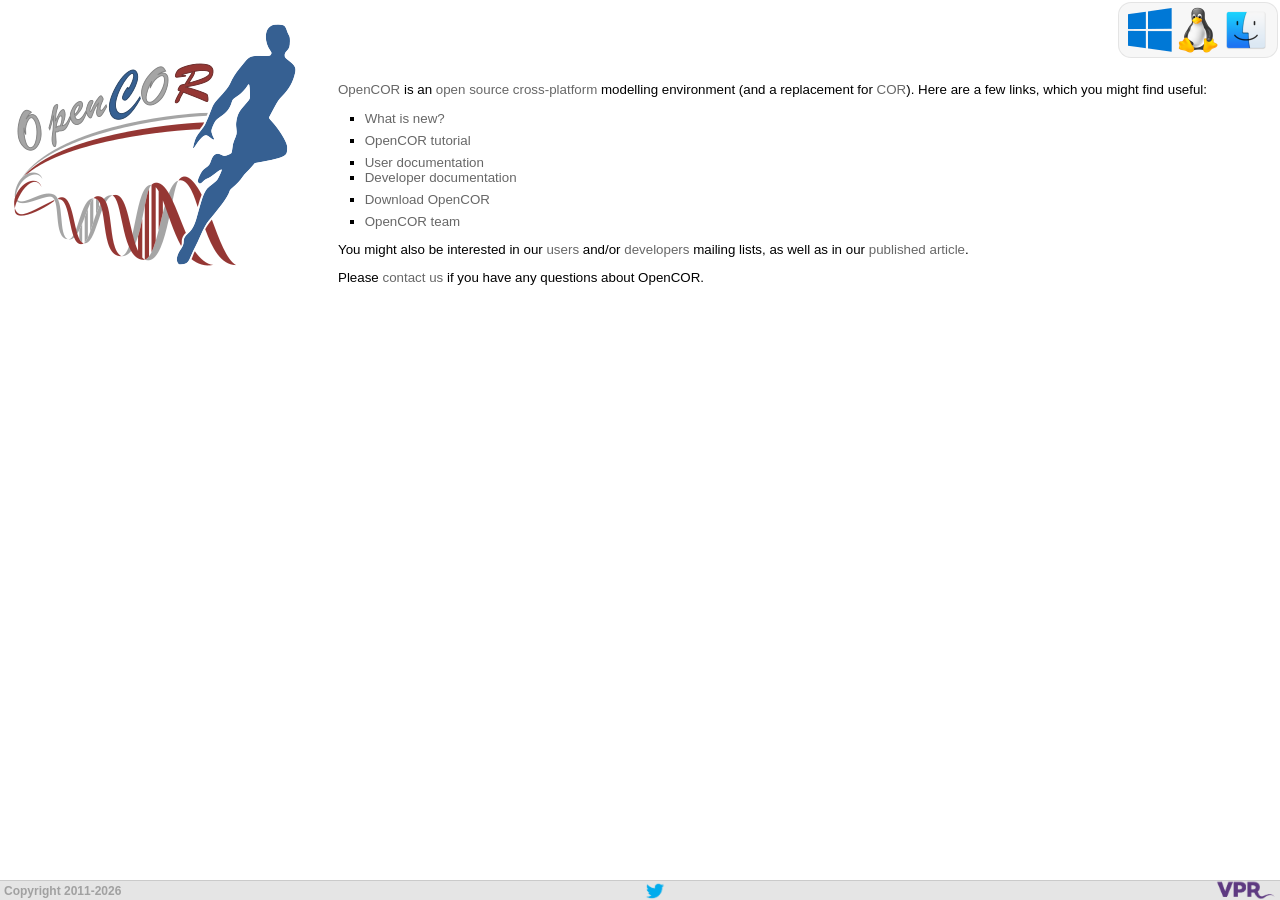
<file: html/index.html>
<!DOCTYPE html>
<html>
    <head>
        <title>
            OpenCOR
        </title>

        <meta http-equiv="content-type" content="text/html; charset=utf-8"/>

        <link href="res/stylesheet.css" rel="stylesheet" type="text/css"/>

        <script src="3rdparty/jQuery/jquery.js" type="text/javascript"></script>
        <script src="res/common.js" type="text/javascript"></script>
    </head>
    <body ondragstart="return false;" ondrop="return false;">
        <img src="res/pics/logo.png" width=291 height=248 alt="Logo">

        <a class="noHover" href="downloads/index.html"><img class="downloads" src="res/pics/downloads.png" width=144 height=48 alt="Downloads"></a>

        <div class="main">
            <p>
                <a href="https://opencor.ws/">OpenCOR</a> is an <a href="licensing.html">open source</a> <a href="supportedPlatforms.html">cross-platform</a> modelling environment (and a replacement for <a href="cor/index.html">COR</a>).
                Here are a few links, which you might find useful:
            </p>

            <ul>
                <li><a href="whatIsNew.html">What is new?</a></li>
            </ul>

            <ul>
                <li><a href="https://tutorial-on-cellml-opencor-and-pmr.readthedocs.io/en/latest/index.html">OpenCOR tutorial</a></li>
            </ul>

            <ul>
                <li><a href="user/index.html">User documentation</a></li>
                <li><a href="developer/index.html">Developer documentation</a></li>
            </ul>

            <ul>
                <li><a href="downloads/index.html">Download OpenCOR</a></li>
            </ul>

            <ul>
                <li><a href="team.html">OpenCOR team</a></li>
            </ul>

            <p>
                You might also be interested in our <a href="https://groups.google.com/forum/#!forum/opencor-users">users</a> and/or <a href="https://groups.google.com/forum/#!forum/opencor-developers">developers</a> mailing lists, as well as in our <a href="https://dx.doi.org/10.3389/fphys.2015.00026">published article</a>.
            </p>

            <p>
                Please <a href="contactUs.html">contact us</a> if you have any questions about OpenCOR.
            </p>
        </div>

        <script type="text/javascript">
            copyright(".");
        </script>
    </body>
</html>
</file>
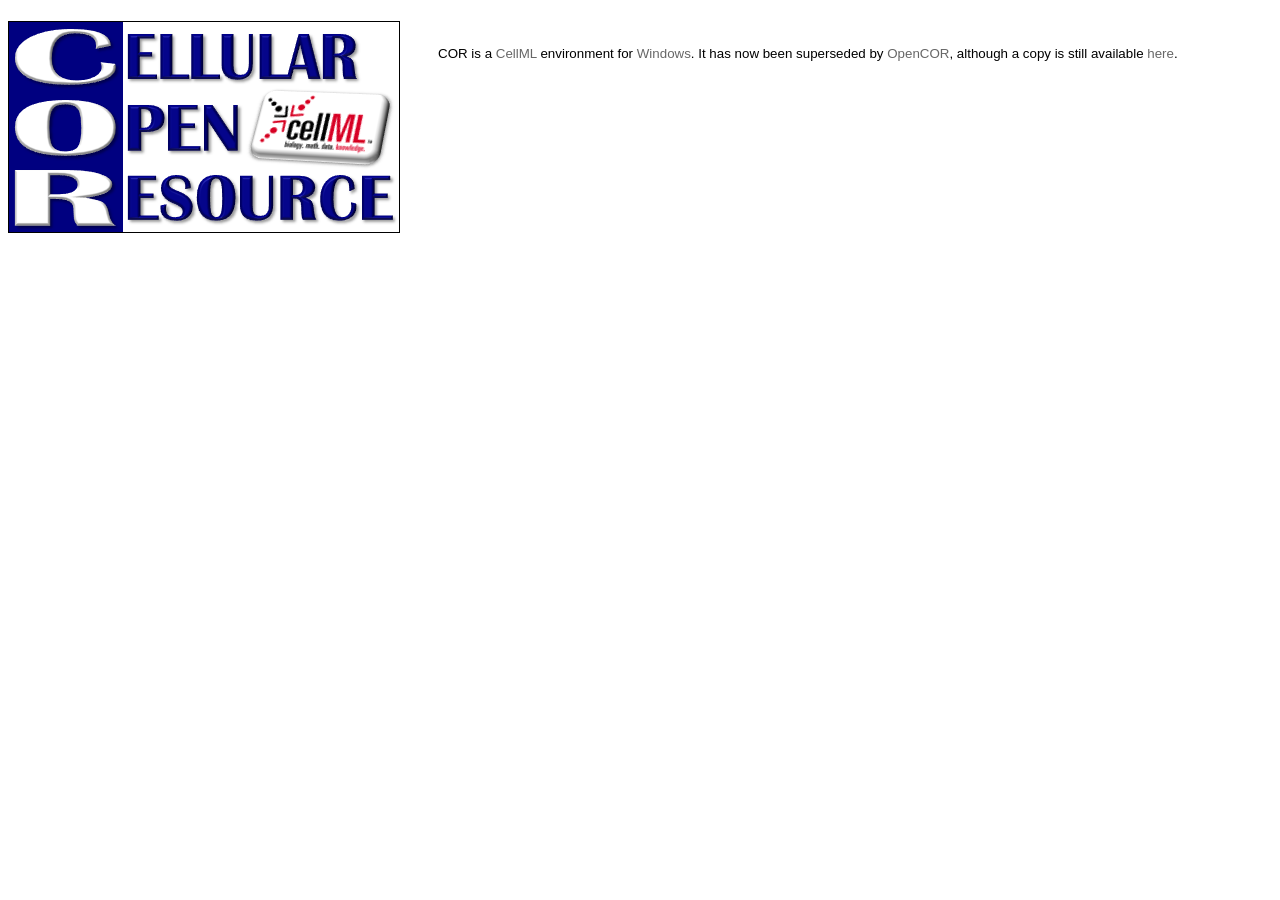
<file: html/cor/index.html>
<!DOCTYPE html>
<html>
    <head>
        <!-- Google tag (gtag.js) -->
        <script async src="https://www.googletagmanager.com/gtag/js?id=G-WV2NTBH2SE"></script>
        <script>
            window.dataLayer = window.dataLayer || [];
            function gtag(){dataLayer.push(arguments);}
            gtag('js', new Date());

            gtag('config', 'G-WV2NTBH2SE');
        </script>

        <!-- Google Tag Manager -->
        <script>(function(w,d,s,l,i){w[l]=w[l]||[];w[l].push({'gtm.start':
        new Date().getTime(),event:'gtm.js'});var f=d.getElementsByTagName(s)[0],
        j=d.createElement(s),dl=l!='dataLayer'?'&l='+l:'';j.async=true;j.src=
        'https://www.googletagmanager.com/gtm.js?id='+i+dl;f.parentNode.insertBefore(j,f);
        })(window,document,'script','dataLayer','GTM-NJV584ZX');</script>
        <!-- End Google Tag Manager -->

        <title>
            COR
        </title>

        <meta http-equiv="content-type" content="text/html; charset=utf-8"/>

        <link href="../res/stylesheet.css" rel="stylesheet" type="text/css"/>
        <link href="res/stylesheet.css" rel="stylesheet" type="text/css"/>
    </head>
    <body ondragstart="return false;" ondrop="return false;">
        <!-- Google Tag Manager (noscript) -->
        <noscript><iframe src="https://www.googletagmanager.com/ns.html?id=GTM-NJV584ZX"
        height="0" width="0" style="display:none;visibility:hidden"></iframe></noscript>
        <!-- End Google Tag Manager (noscript) -->

        <img src="res/pics/logo.png" width=392 height=212 alt="Logo">

        <div class="main">
            <p>
                COR is a <a href="https://cellml.org/">CellML</a> environment for <a href="https://en.wikipedia.org/wiki/Microsoft_Windows">Windows</a>. It has now been superseded by <a href="https://opencor.ws/">OpenCOR</a>, although a copy is still available <a href="https://opencor.ws/downloads/cor/COR.0.9.31.1409.exe">here</a>.
            </p>
        </div>
    </body>
</html>
</file>
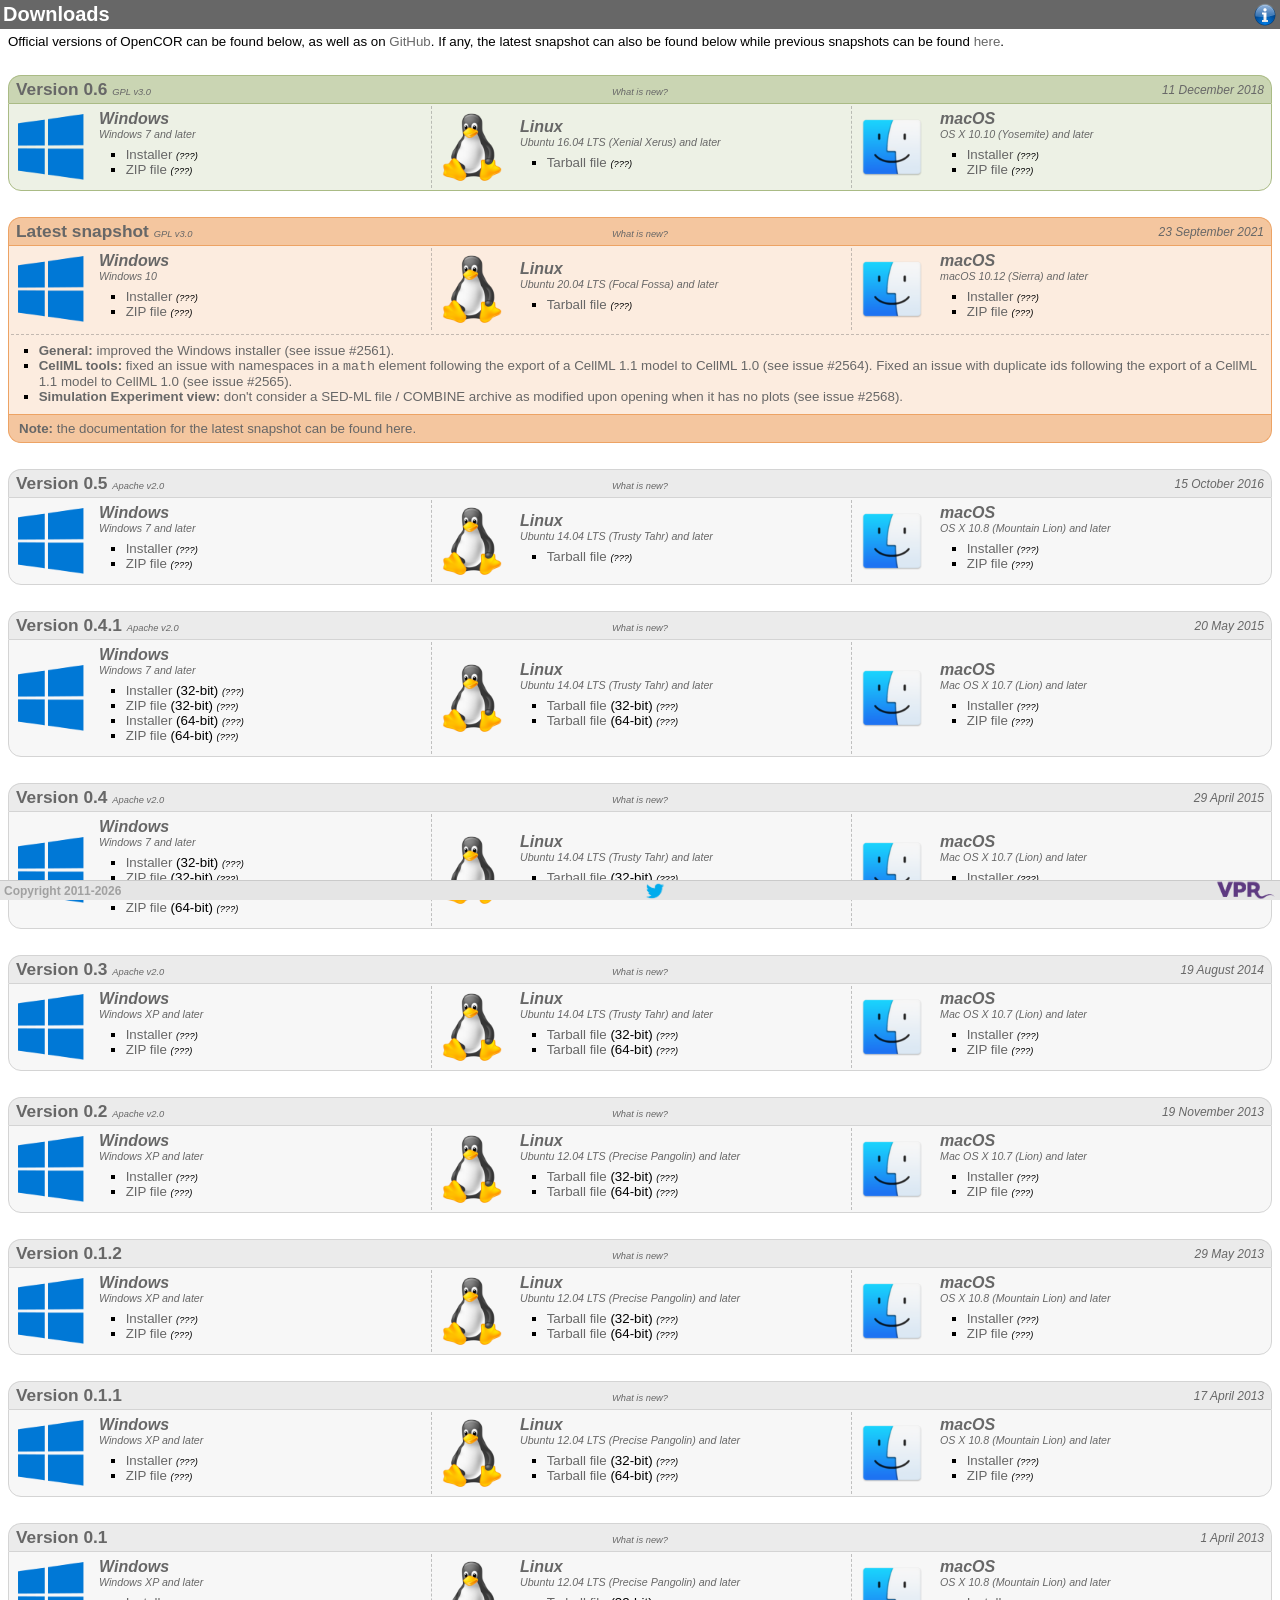
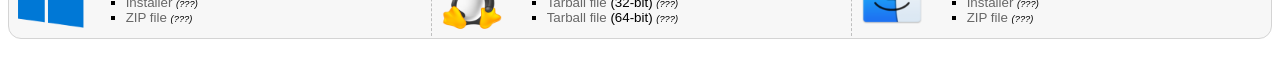
<file: html/downloads/index.html>
<!DOCTYPE html>
<html>
    <head>
        <title>
            Downloads
        </title>

        <meta http-equiv="content-type" content="text/html; charset=utf-8"/>

        <link href="../res/stylesheet.css" rel="stylesheet" type="text/css"/>

        <script src="../3rdparty/jQuery/jquery.js" type="text/javascript"></script>
        <script src="../res/common.js" type="text/javascript"></script>
        <script src="../res/menu.js" type="text/javascript"></script>
        <script src="../res/downloads.js" type="text/javascript"></script>
        <script src="index.js" type="text/javascript"></script>
    </head>
    <body ondragstart="return false;" ondrop="return false;">
        <script type="text/javascript">
            headerAndContentsMenu("Downloads", "..");
        </script>

        <p>
            Official versions of OpenCOR can be found below, as well as on <a href="https://github.com/opencor/opencor/releases">GitHub</a>.
            If any, the latest snapshot can also be found below while previous snapshots can be found <a href="previousSnapshots.html">here</a>.
        </p>

        <script type="text/javascript">
            versions(true);
        </script>

        <p/>

        <script type="text/javascript">
            copyright("..");
        </script>
    </body>
</html>
</file>
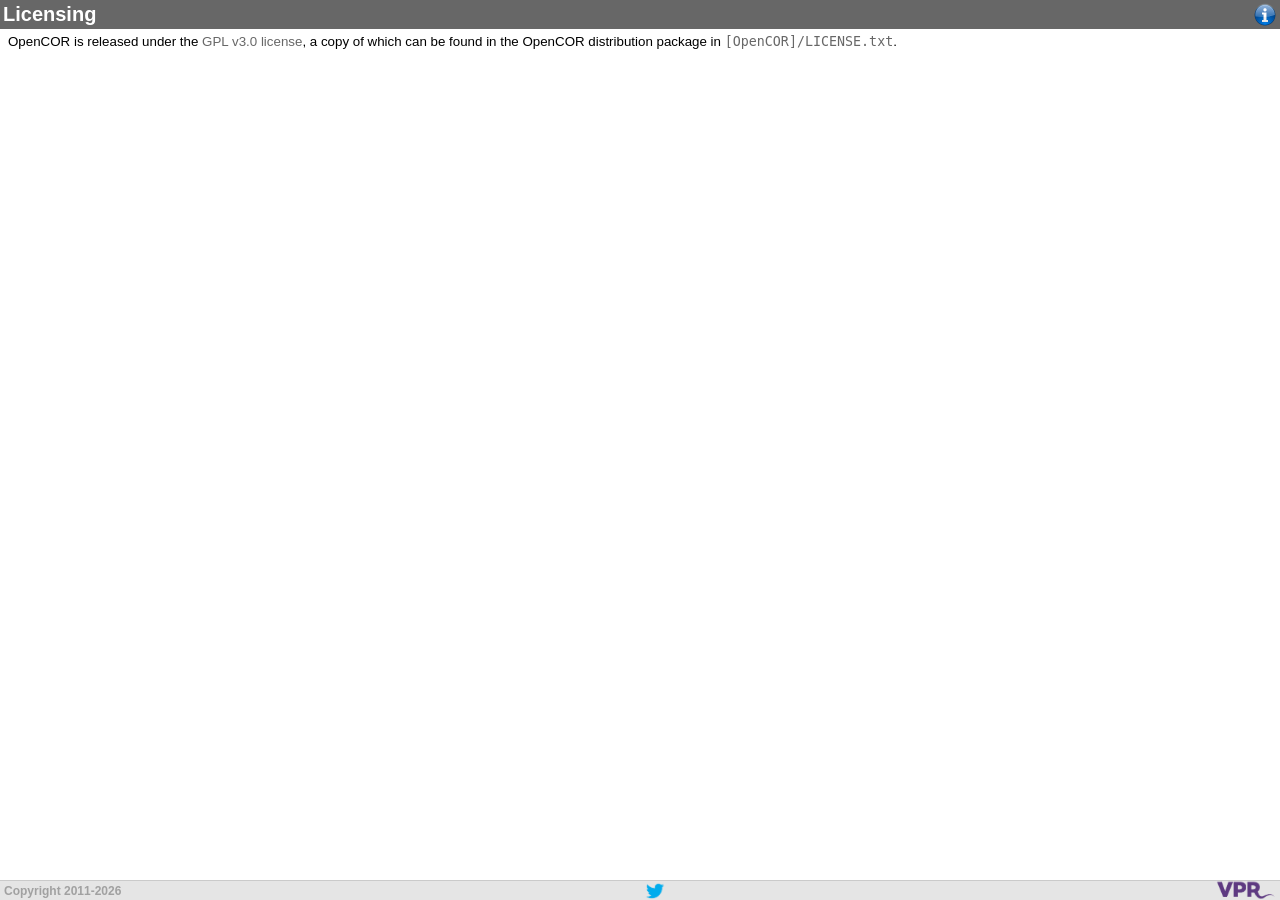
<file: html/licensing.html>
<!DOCTYPE html>
<html>
    <head>
        <title>
            Licensing
        </title>

        <meta http-equiv="content-type" content="text/html; charset=utf-8"/>

        <link href="res/stylesheet.css" rel="stylesheet" type="text/css"/>

        <script src="3rdparty/jQuery/jquery.js" type="text/javascript"></script>
        <script src="res/common.js" type="text/javascript"></script>
        <script src="res/menu.js" type="text/javascript"></script>
    </head>
    <body ondragstart="return false;" ondrop="return false;">
        <script type="text/javascript">
            headerAndContentsMenu("Licensing", ".");
        </script>

        <p>
            OpenCOR is released under the <a href="https://opensource.org/licenses/GPL-3.0">GPL v3.0 license</a>, a copy of which can be found in the OpenCOR distribution package in <a href="https://raw.githubusercontent.com/opencor/opencor/master/LICENSE.txt"><code>[OpenCOR]/LICENSE.txt</code></a>.
        </p>

        <script type="text/javascript">
            copyright(".");
        </script>
    </body>
</html>
</file>
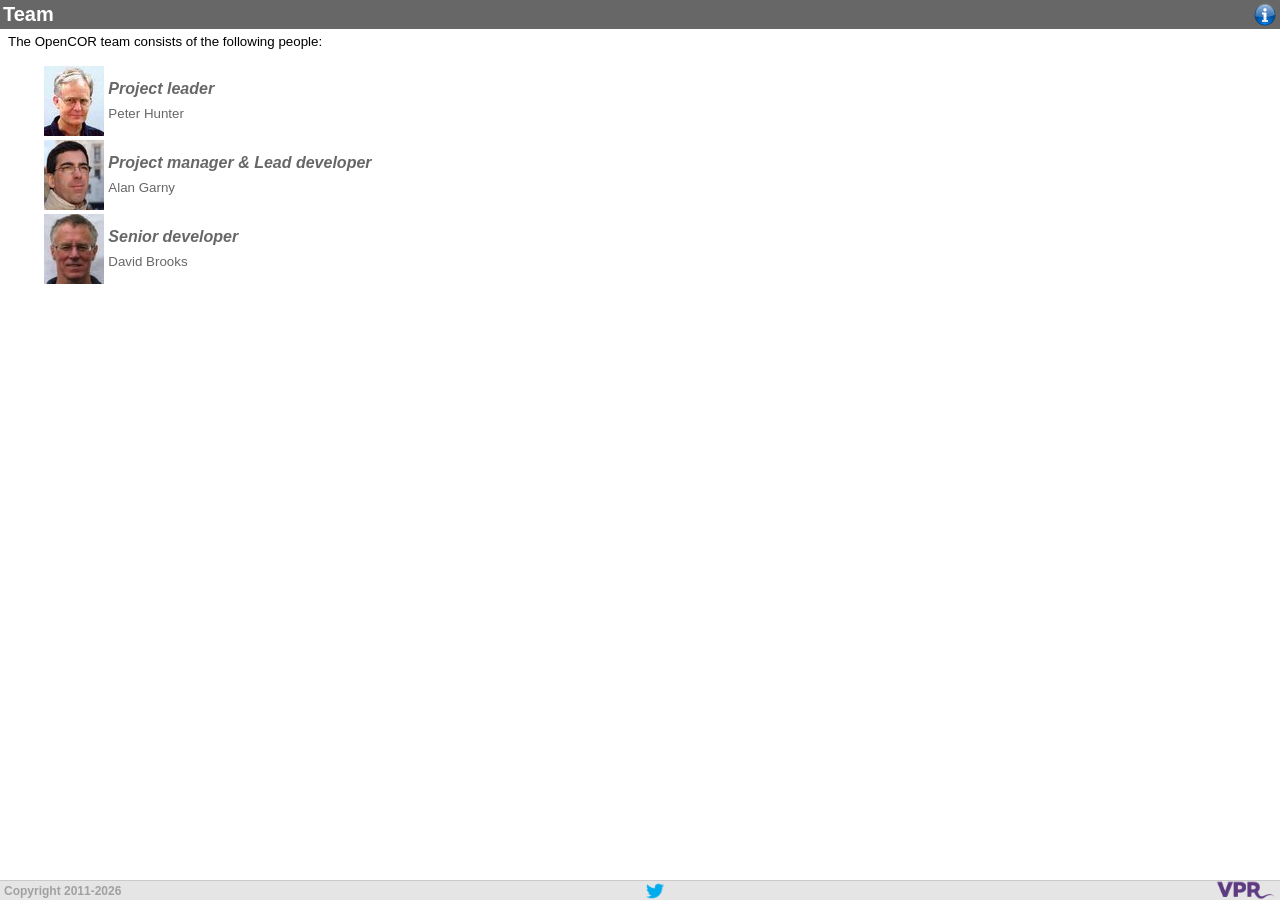
<file: html/team.html>
<!DOCTYPE html>
<html>
    <head>
        <title>
            Team
        </title>

        <meta http-equiv="content-type" content="text/html; charset=utf-8"/>

        <link href="res/stylesheet.css" rel="stylesheet" type="text/css"/>

        <script src="3rdparty/jQuery/jquery.js" type="text/javascript"></script>
        <script src="res/common.js" type="text/javascript"></script>
        <script src="res/menu.js" type="text/javascript"></script>
    </head>
    <body ondragstart="return false;" ondrop="return false;">
        <script type="text/javascript">
            headerAndContentsMenu("Team", ".");
        </script>

        <p>
            The OpenCOR team consists of the following people:
        </p>

        <table class="team">
            <tbody>
                <tr>
                    <td>
                        <img src="res/pics/peterHunter.jpg" width=60 height=70 alt="Peter Hunter">
                    </td>
                    <td>
                        <div>
                            Project leader
                        </div>

                        <a href="mailto: Peter Hunter <p.hunter@auckland.ac.nz>?subject=About OpenCOR">Peter Hunter</a>
                    </td>
                </tr>
                <tr>
                    <td>
                        <img src="res/pics/alanGarny.jpg" width=60 height=70 alt="Alan Garny">
                    </td>
                    <td>
                        <div>
                            Project manager & Lead developer
                        </div>

                        <a href="mailto: Alan Garny <alan.garny@inria.fr>?subject=About OpenCOR">Alan Garny</a>
                    </td>
                </tr>
                <tr>
                    <td>
                        <img src="res/pics/davidBrooks.jpg" width=60 height=70 alt="David Brooks">
                    </td>
                    <td>
                        <div>
                            Senior developer
                        </div>

                        <a href="mailto: David Brooks <d.brooks@auckland.ac.nz>?subject=About OpenCOR">David Brooks</a>
                    </td>
                </tr>
            </tbody>
        </table>

        <script type="text/javascript">
            copyright(".");
        </script>
    </body>
</html>
</file>
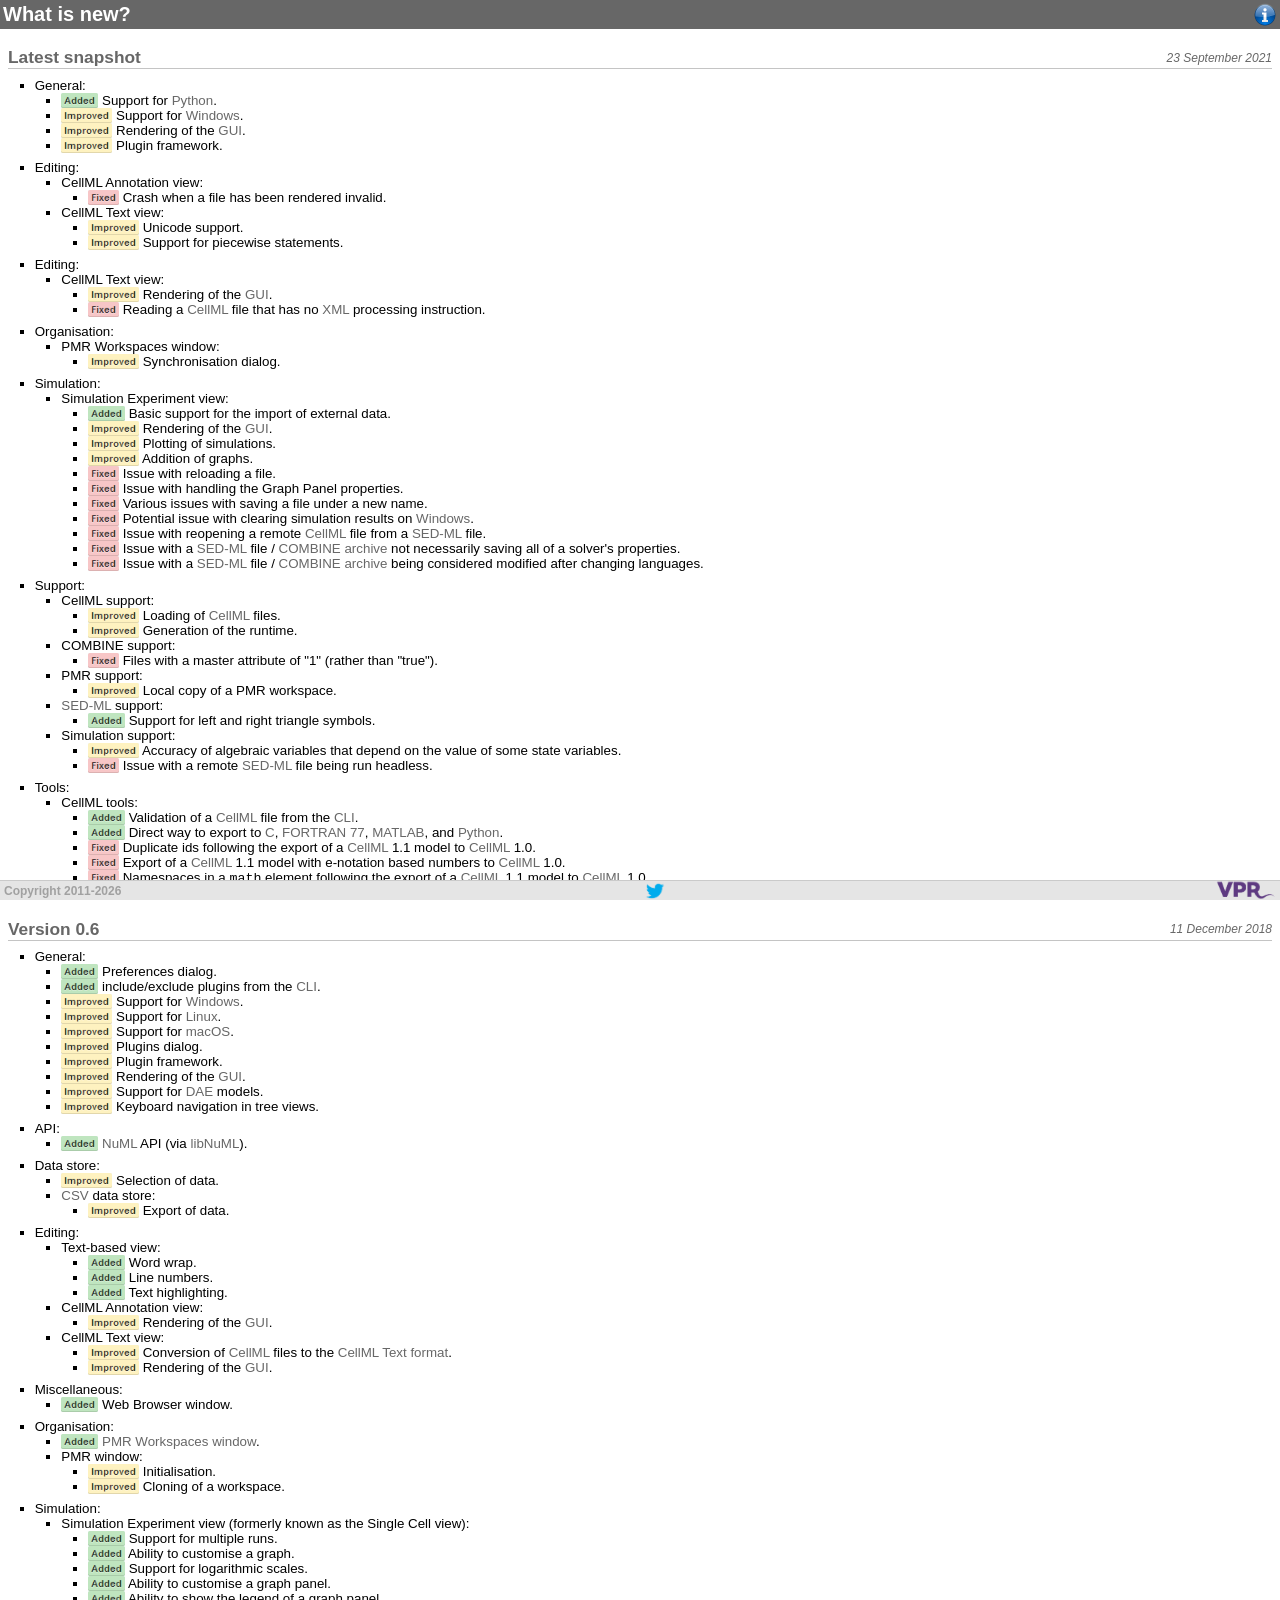
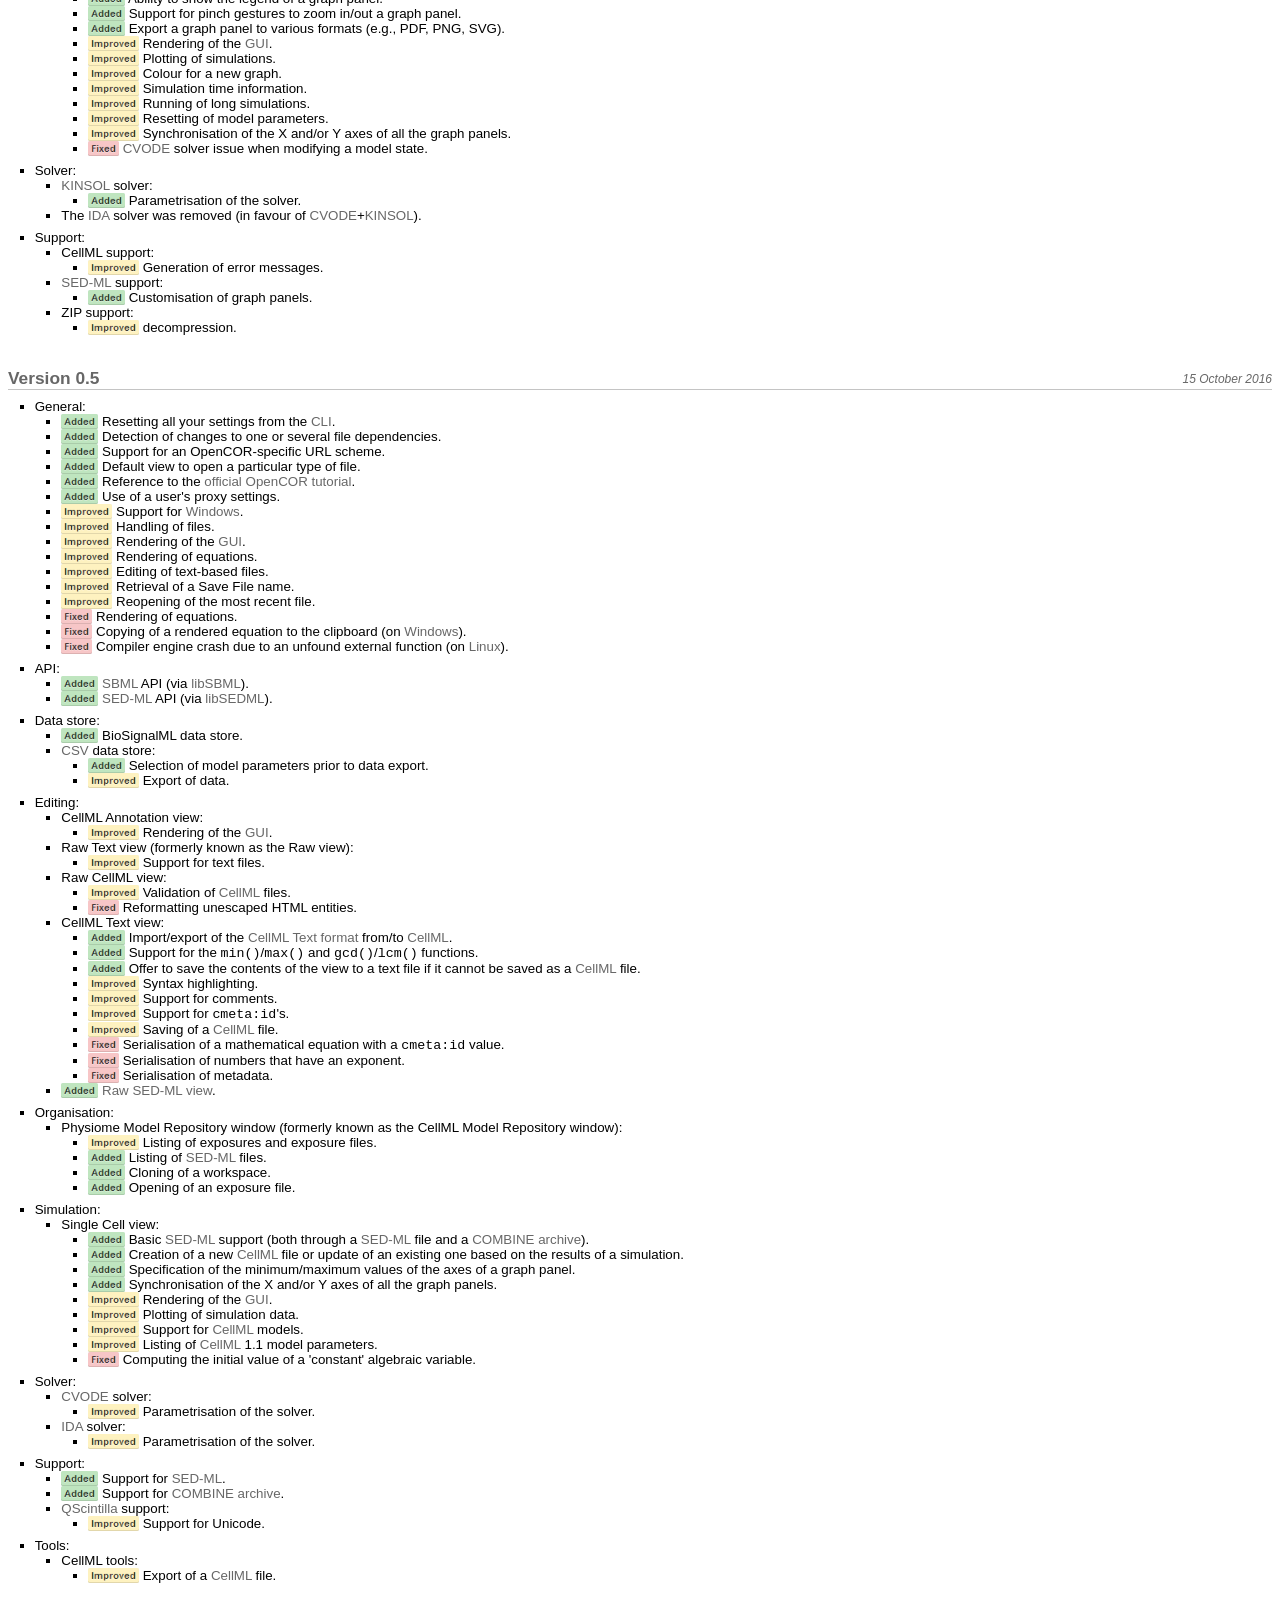
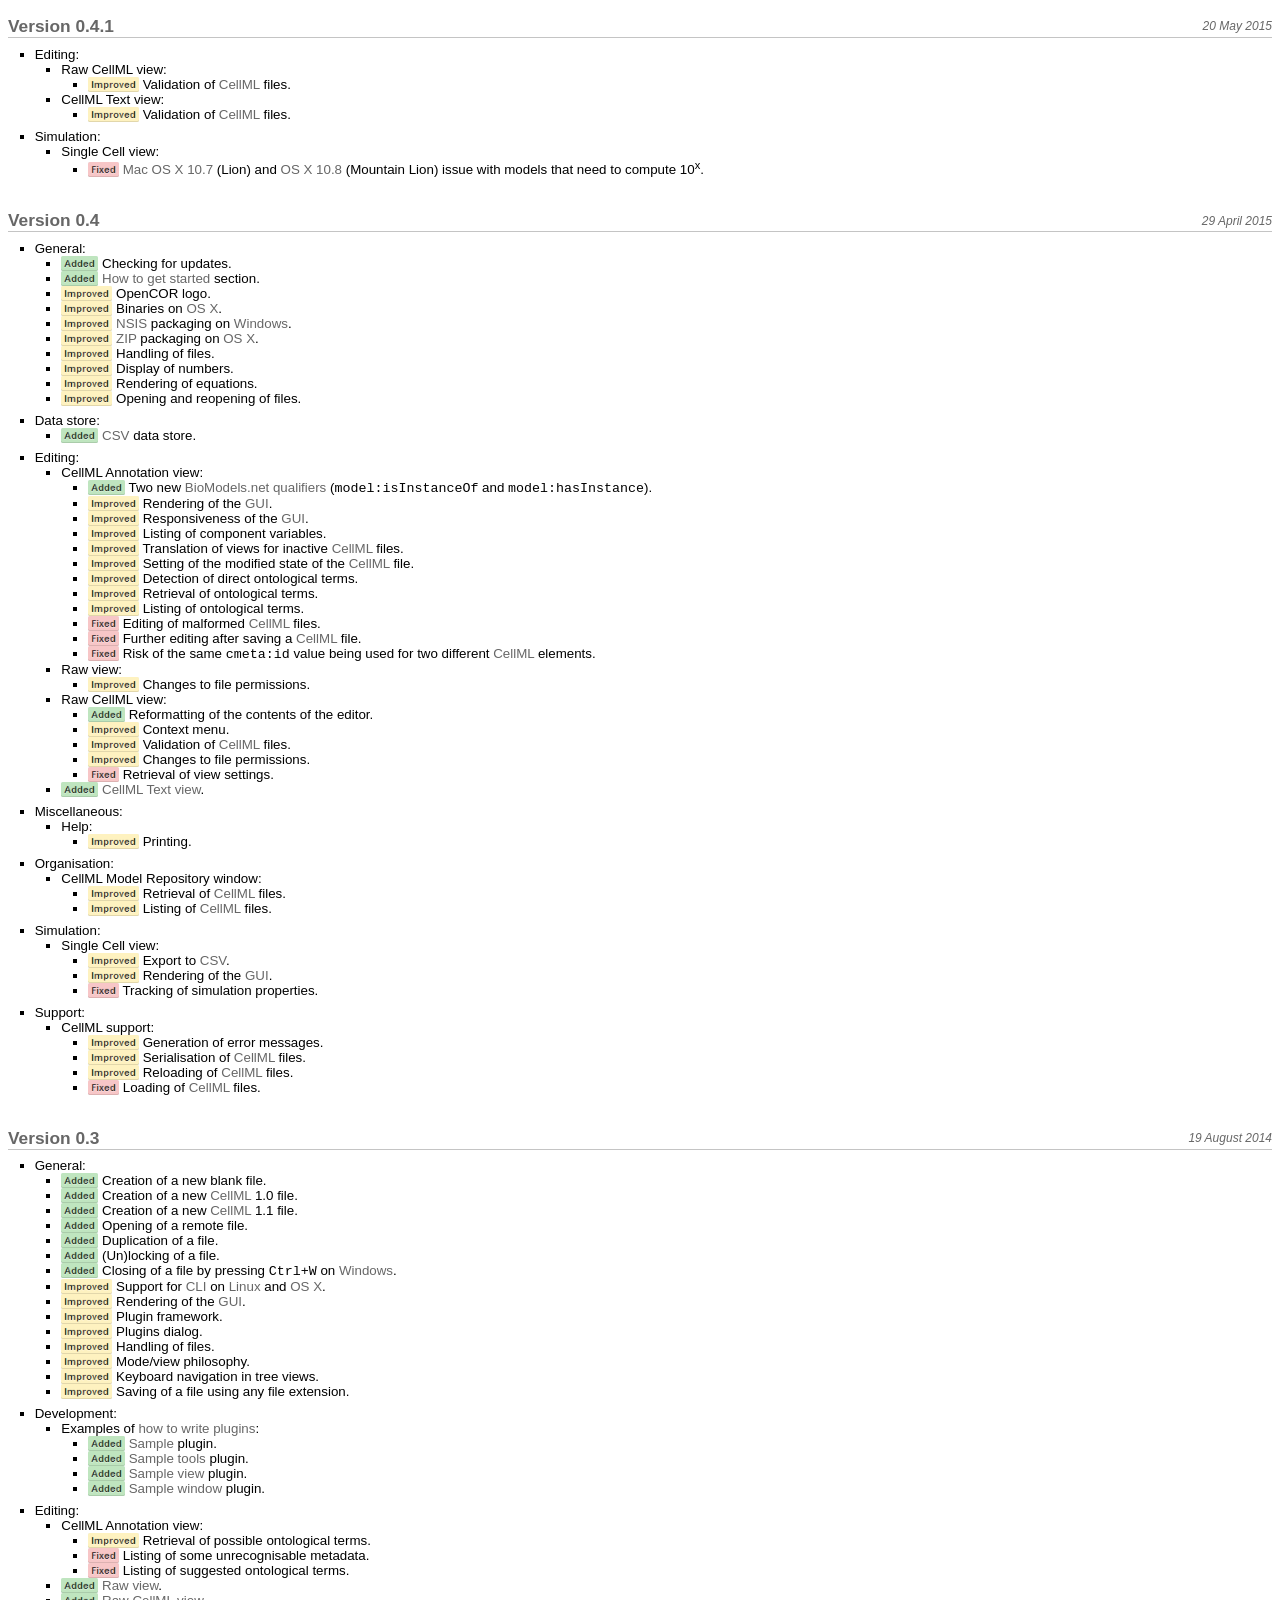
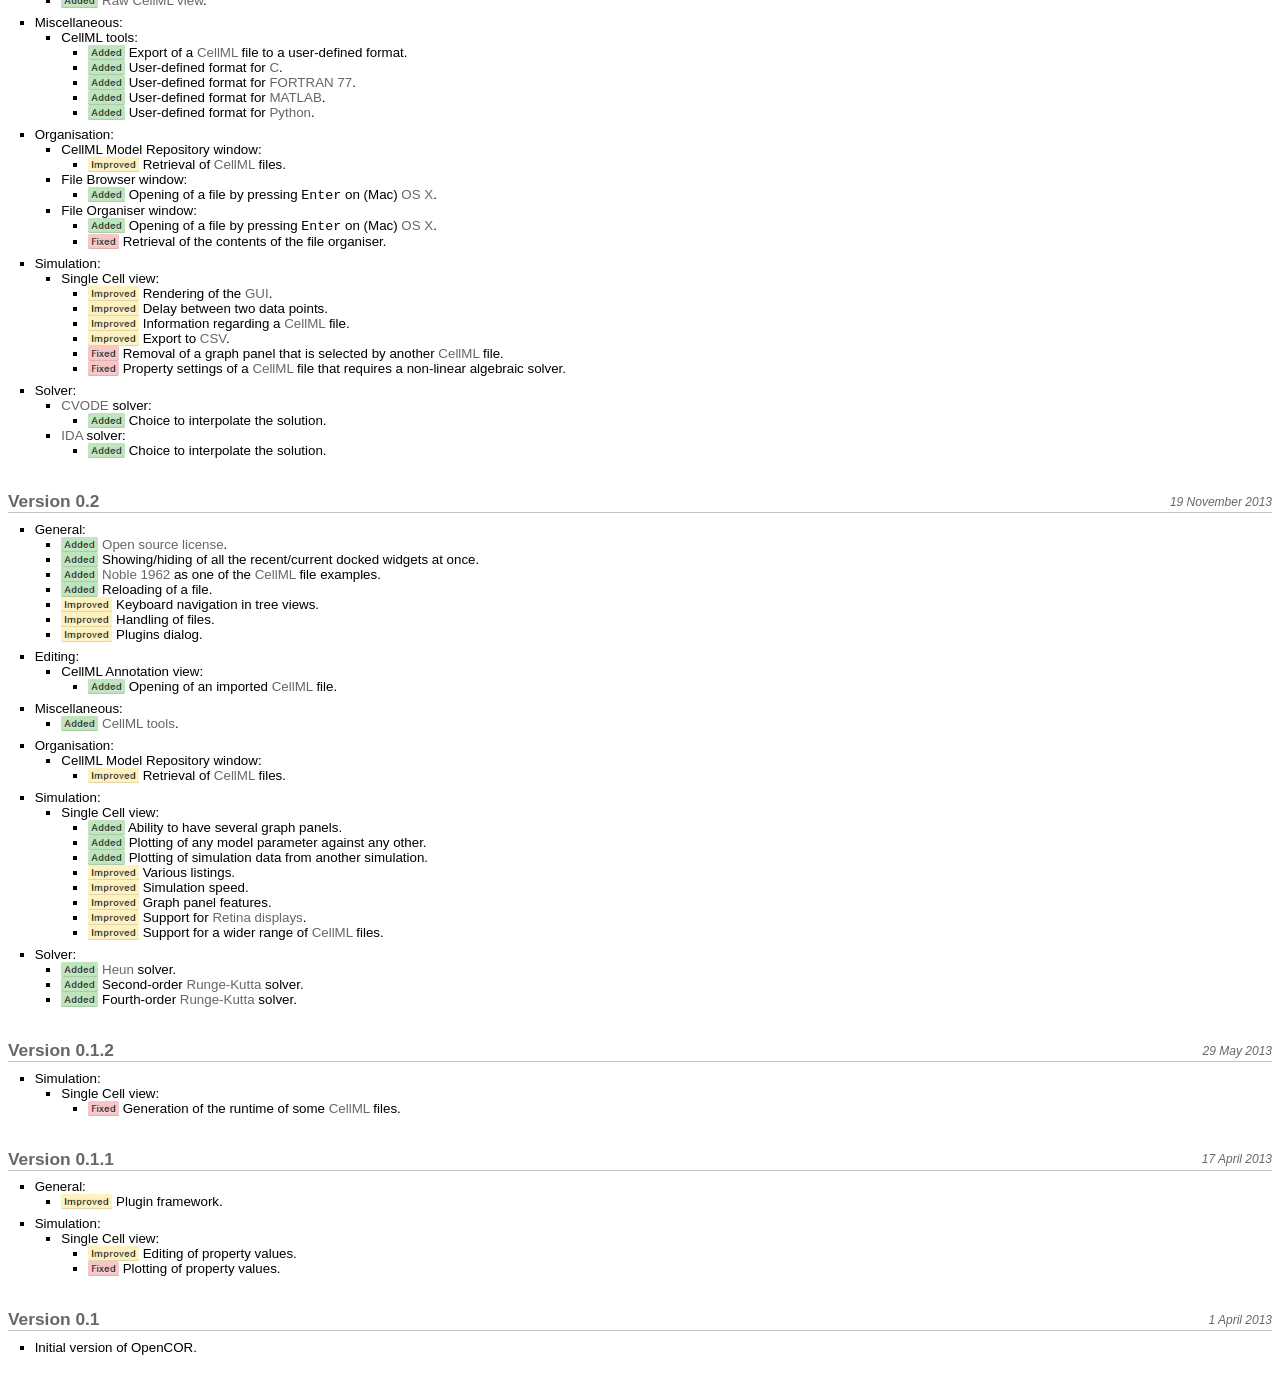
<file: html/whatIsNew.html>
<!DOCTYPE html>
<html>
    <head>
        <!-- Google tag (gtag.js) -->
        <script async src="https://www.googletagmanager.com/gtag/js?id=G-WV2NTBH2SE"></script>
        <script>
            window.dataLayer = window.dataLayer || [];
            function gtag(){dataLayer.push(arguments);}
            gtag('js', new Date());

            gtag('config', 'G-WV2NTBH2SE');
        </script>

        <!-- Google Tag Manager -->
        <script>(function(w,d,s,l,i){w[l]=w[l]||[];w[l].push({'gtm.start':
        new Date().getTime(),event:'gtm.js'});var f=d.getElementsByTagName(s)[0],
        j=d.createElement(s),dl=l!='dataLayer'?'&l='+l:'';j.async=true;j.src=
        'https://www.googletagmanager.com/gtm.js?id='+i+dl;f.parentNode.insertBefore(j,f);
        })(window,document,'script','dataLayer','GTM-NJV584ZX');</script>
        <!-- End Google Tag Manager -->

        <title>
            What is new?
        </title>

        <meta http-equiv="content-type" content="text/html; charset=utf-8"/>

        <link href="res/stylesheet.css" rel="stylesheet" type="text/css"/>

        <script src="3rdparty/jQuery/jquery.js" type="text/javascript"></script>
        <script src="res/common.js" type="text/javascript"></script>
        <script src="res/menu.js" type="text/javascript"></script>
        <script src="whatIsNew.js" type="text/javascript"></script>
    </head>
    <body ondragstart="return false;" ondrop="return false;">
        <!-- Google Tag Manager (noscript) -->
        <noscript><iframe src="https://www.googletagmanager.com/ns.html?id=GTM-NJV584ZX"
        height="0" width="0" style="display:none;visibility:hidden"></iframe></noscript>
        <!-- End Google Tag Manager (noscript) -->

        <script type="text/javascript">
            headerAndContentsMenu("What is new?", ".");

            let versions = jsonData.versions;
            let typeWidths = { "added": 37, "improved": 51, "fixed": 31 };

            for (let versionIndex = 0; versionIndex < versions.length; ++versionIndex) {
                let version = versions[versionIndex];

                document.write("<span class=\"anchor\" id=\""+version.anchor+"\"></span>\n");

                document.write("<div class=\"section\">\n");
                document.write("    <table>\n");
                document.write("        <tbody>\n");
                document.write("            <tr>\n");
                document.write("                <td>\n");
                document.write("                    "+version.description+"\n");
                document.write("                </td>\n");
                document.write("                <td class=\"date\">\n");

                if (version.day && version.month && version.year) {
                    document.write("                    "+version.day+" "+month(version.month)+" "+version.year+"\n");
                } else {
                    document.write("                    ???\n");
                }

                document.write("                </td>\n");
                document.write("            </tr>\n");
                document.write("        </tbody>\n");
                document.write("    </table>\n");
                document.write("</div>\n");

                let categories = version.categories;

                for (let categoryIndex = 0; categoryIndex < categories.length; ++categoryIndex) {
                    let category = categories[categoryIndex];
                    let entries = category.entries;
                    let realCategory = typeof entries !== "undefined";

                    document.write("<ul>\n");
                    document.write("    <li>\n");
                    document.write("        "+category.name+(realCategory?":":".")+"\n");

                    if (realCategory) {
                        document.write("        <ul>\n");

                        for (let entryIndex = 0; entryIndex < entries.length; ++entryIndex) {
                            let entry = entries[entryIndex];

                            if (entry.type === "subCategory") {
                                document.write("            <li>\n");
                                document.write("                "+entry.name+":\n");
                                document.write("                <ul>\n");

                                let subEntries = entry.entries;

                                for (let subEntryIndex = 0; subEntryIndex < subEntries.length; ++subEntryIndex) {
                                    let subEntry = subEntries[subEntryIndex];

                                    document.write("                    <li><img src=\"res/pics/"+subEntry.type+".png\" class=\"vcenter\" width="+typeWidths[subEntry.type]+" height=15> "+subEntry.description+"</li>\n");
                                }

                                document.write("                </ul>\n");
                                document.write("            </li>\n");
                            } else if (entry.type === "comment") {
                                document.write("            <li>"+entry.description+"</li>\n");
                            } else {
                                document.write("            <li><img src=\"res/pics/"+entry.type+".png\" class=\"vcenter\" width="+typeWidths[entry.type]+" height=15> "+entry.description+"</li>\n");
                            }
                        }

                        document.write("        </ul>\n");
                    }

                    document.write("    </li>\n");
                    document.write("</ul>\n");
                }
            }

            copyright(".");
        </script>
    </body>
</html>
</file>
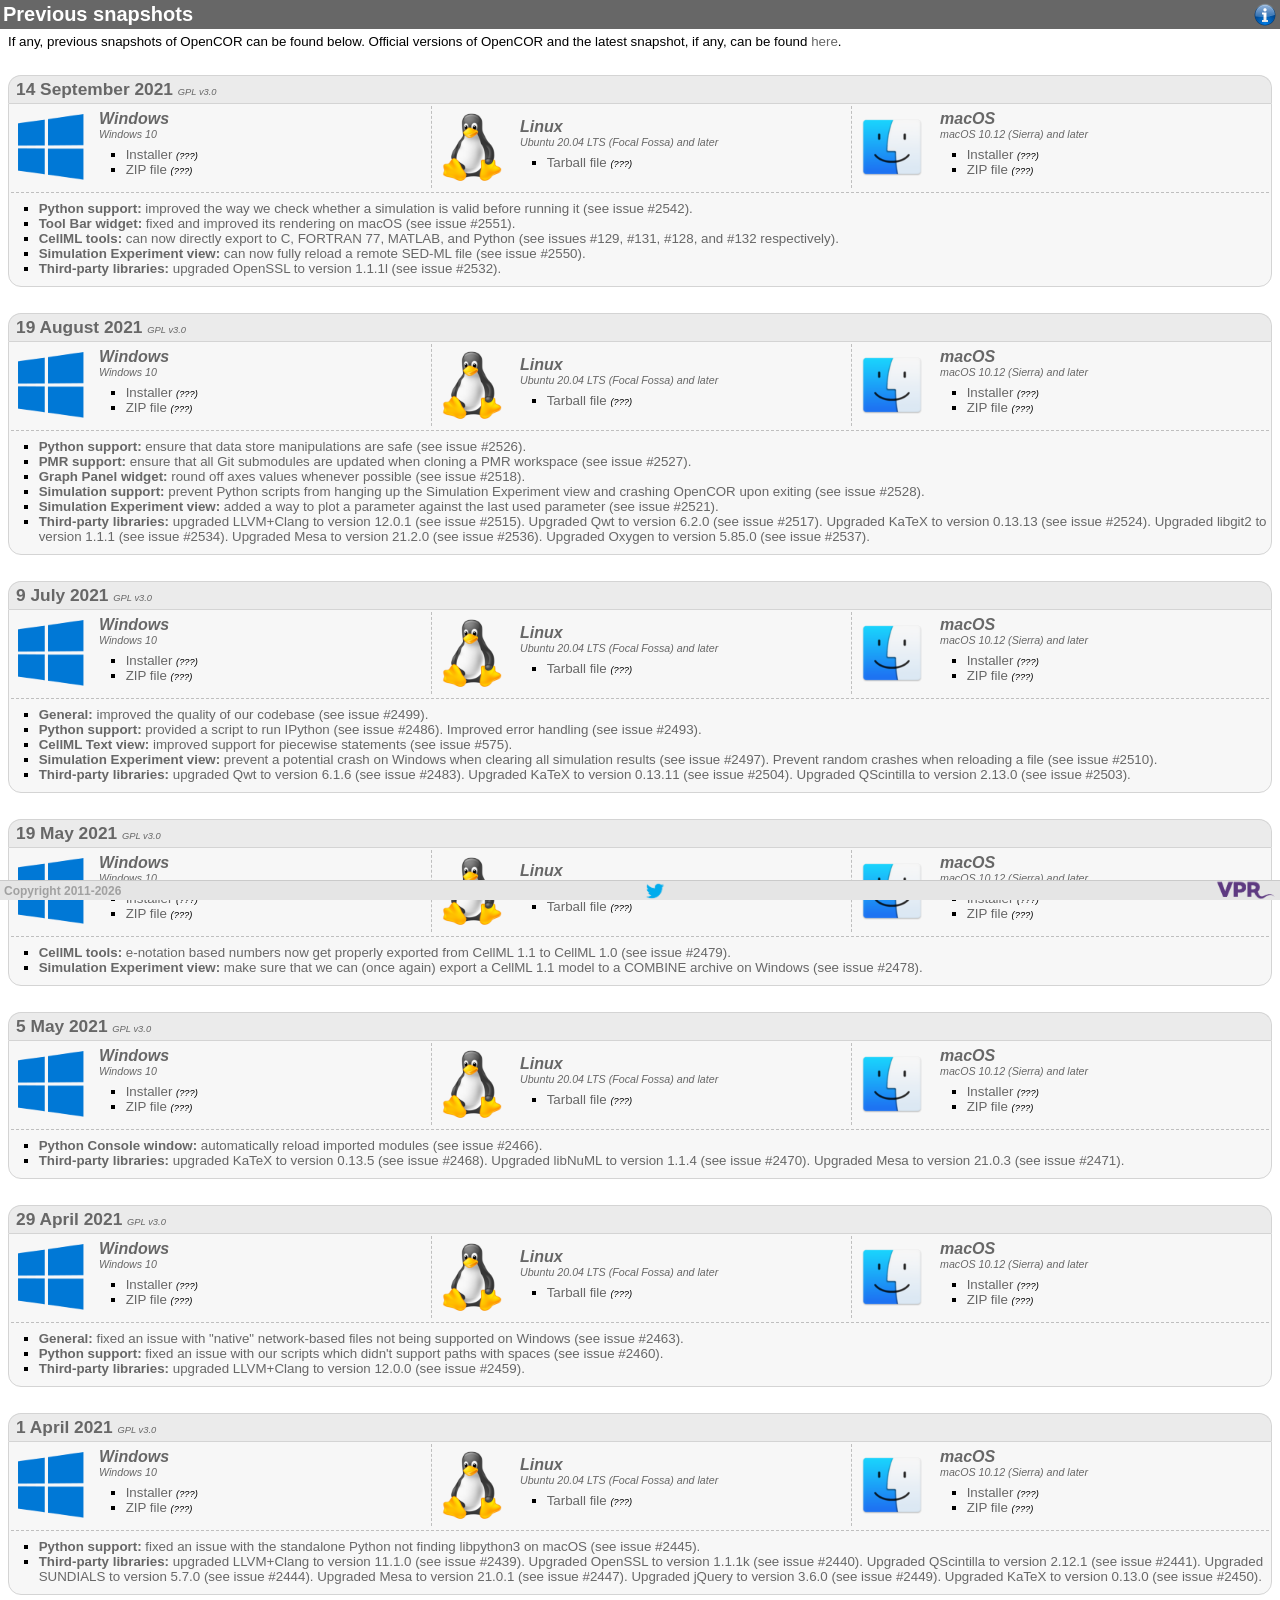
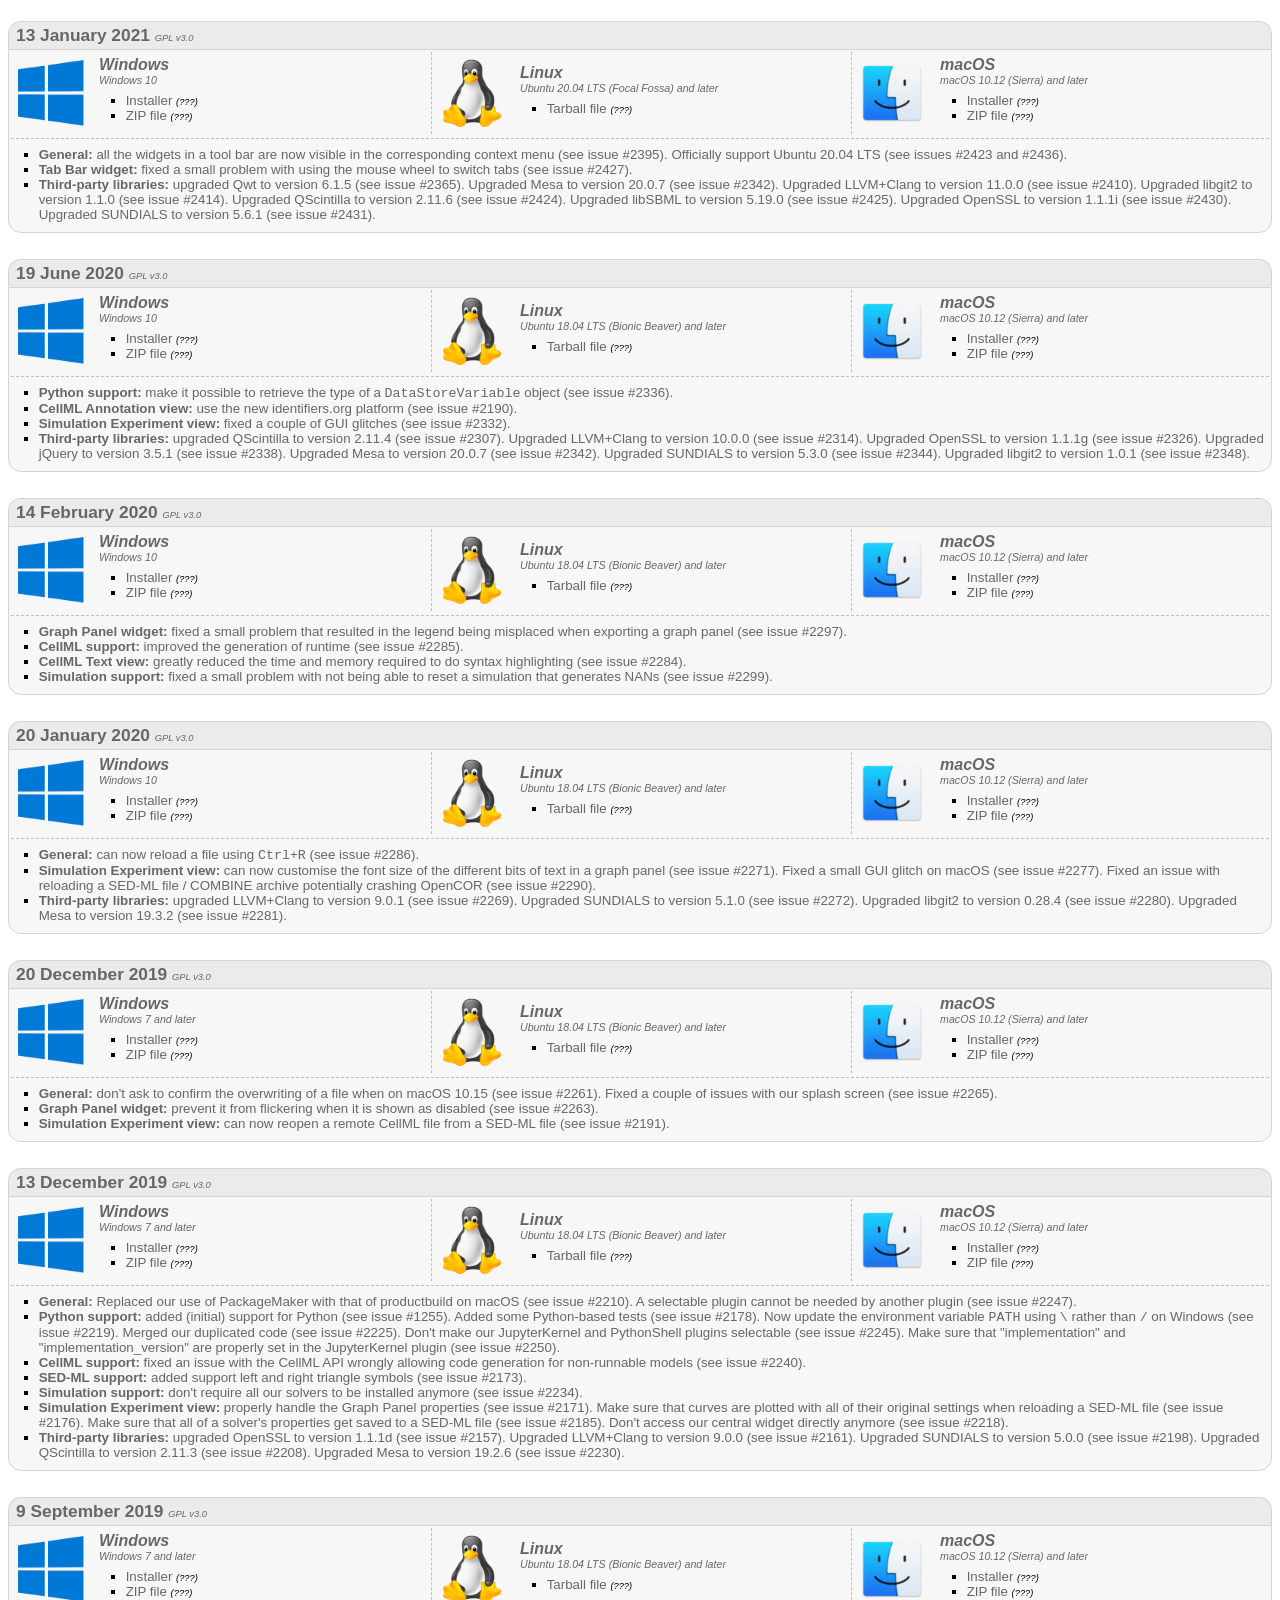
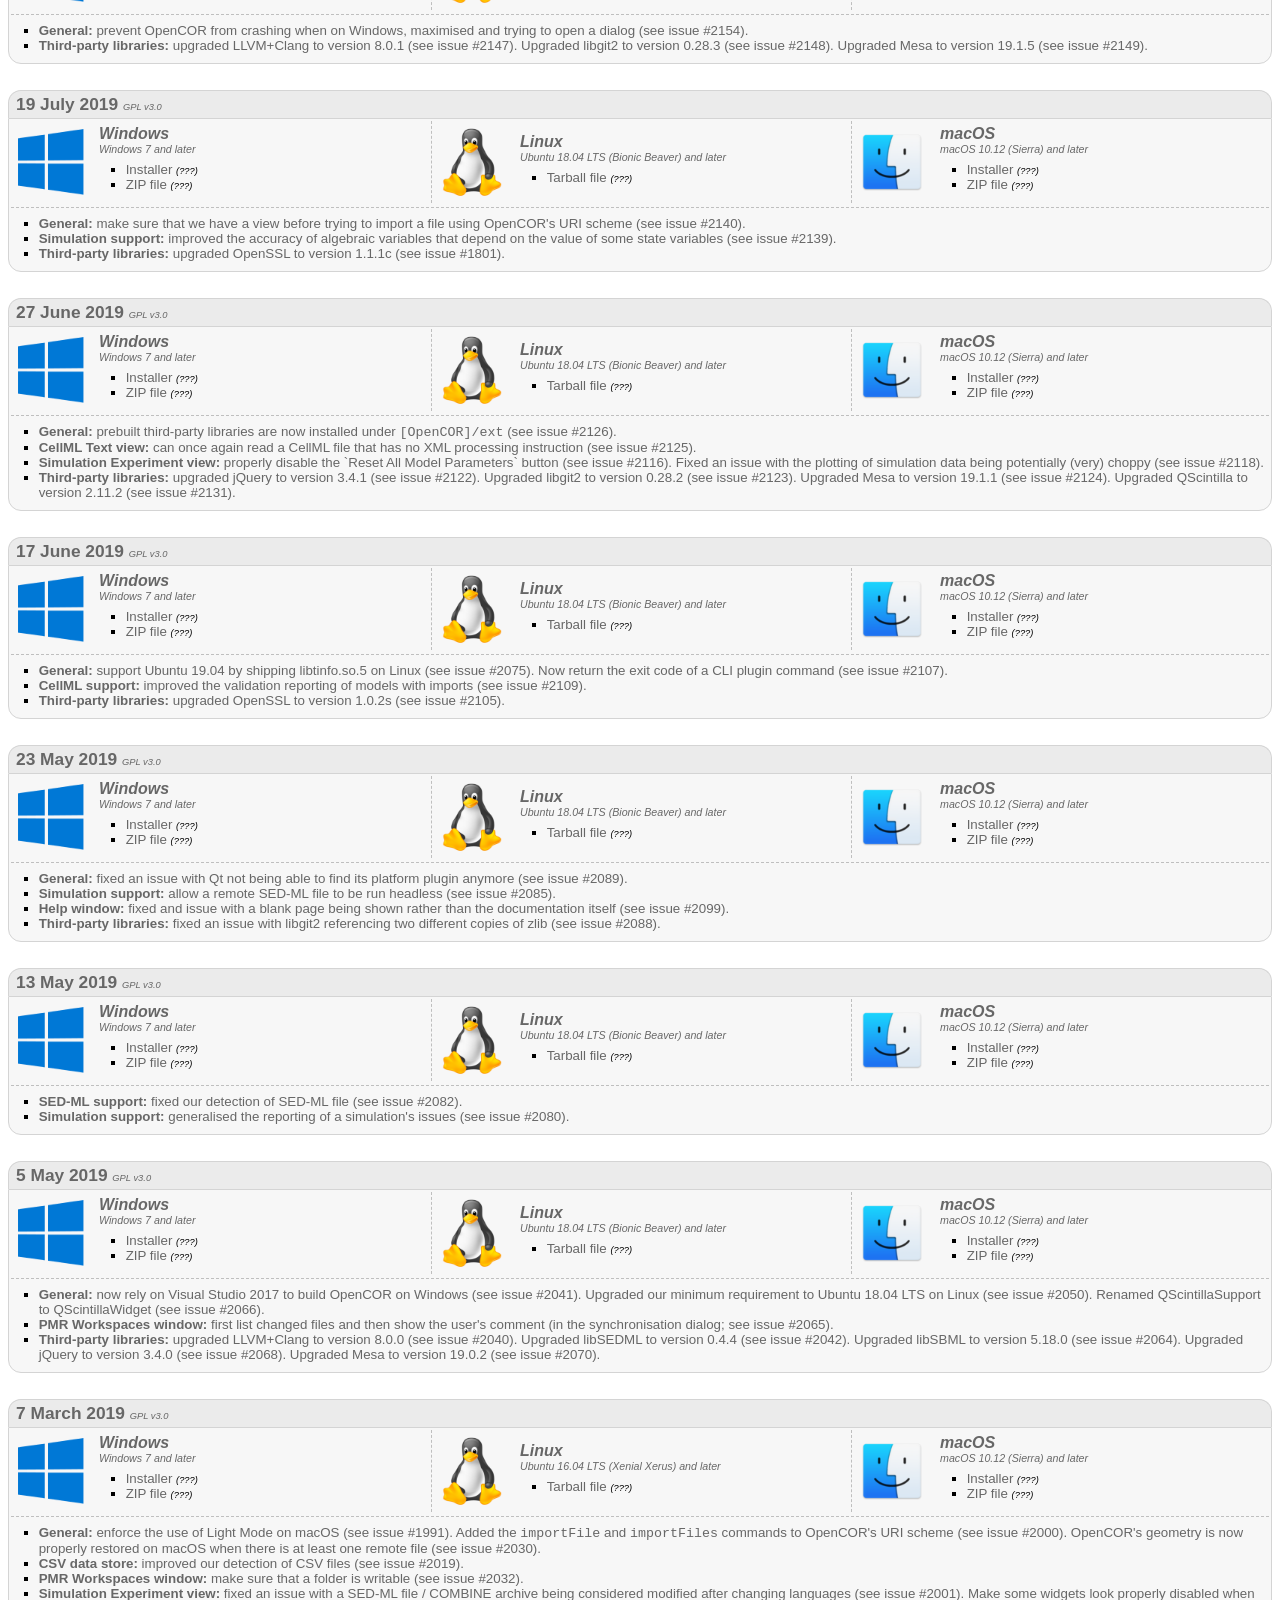
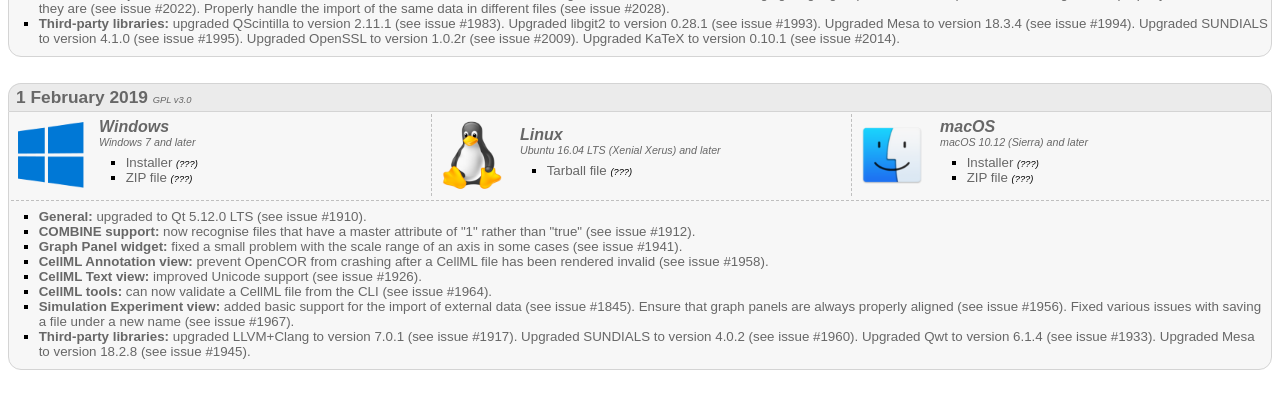
<file: html/downloads/previousSnapshots.html>
<!DOCTYPE html>
<html>
    <head>
        <title>
            Previous snapshots
        </title>

        <meta http-equiv="content-type" content="text/html; charset=utf-8"/>

        <link href="../res/stylesheet.css" rel="stylesheet" type="text/css"/>

        <script src="../3rdparty/jQuery/jquery.js" type="text/javascript"></script>
        <script src="../res/common.js" type="text/javascript"></script>
        <script src="../res/menu.js" type="text/javascript"></script>
        <script src="../res/downloads.js" type="text/javascript"></script>
        <script src="previousSnapshots.js" type="text/javascript"></script>
    </head>
    <body ondragstart="return false;" ondrop="return false;">
        <script type="text/javascript">
            headerAndContentsMenu("Previous snapshots", "..");
        </script>

        <p>
            If any, previous snapshots of OpenCOR can be found below.
            Official versions of OpenCOR and the latest snapshot, if any, can be found <a href="index.html">here</a>.
        </p>

        <script type="text/javascript">
            versions(false);
        </script>

        <p/>

        <script type="text/javascript">
            copyright("..");
        </script>
    </body>
</html>
</file>
<file: html/res/stylesheet.css>
html {
    --background-color: rgb(255, 255, 255);
    --color: rgb(103, 103, 103);

    --color-0_05: rgba(103, 103, 103, 0.05);
    --color-0_13: rgba(103, 103, 103, 0.13);
    --color-0_39: rgba(103, 103, 103, 0.39);

    --official-border: rgb(170, 187, 133);
    --official-background: rgba(118, 146, 60, 0.13);
    --official-download-background: rgba(118, 146, 60, 0.39);

    --latest-border: rgb(237, 163, 100);
    --latest-background: rgba(227, 108, 9, 0.13);
    --latest-download-background: rgba(227, 108, 9, 0.39);

    --old-border: rgb(212, 212, 212);

    --downloads-menu-background: rgb(249, 249, 249);
    --downloads-menu-selected: rgb(103, 103, 103, 0.79);

    --copyright-border-top-color: rgba(161, 161, 161, 0.39);
    --copyright-background-color: rgb(229, 229, 229);
    --copyright-color: rgb(161, 161, 161);

    --transparent: rgba(255, 255, 255, 0);
}

body {
    padding: 13px 0;
    background-color: var(--background-color);
    font-family: "Arial", "Sans-Serif";
    font-size: 10pt;
}

a {
    color: var(--color);
    outline: 0;
    text-decoration: none;
}

a:focus, a:hover {
    margin: -1px;
    border: 1px solid var(--color-0_13);
    background-color: var(--color-0_05);
    color: var(--color);
}

a.noHover:hover {
    /* This prevents anchors from looking like a link */

    margin: 0;
    border: 0;
    background: var(--transparent);
}

div.contents {
    border-radius: 0 0 13px 13px;
}

div.contents.latest {
    border-radius: 0;
}

div.copyright {
    position: fixed;
    bottom: 0;
    left: 0;
    width: 100%;
    height: 19px;
    border-top: 1px solid var(--copyright-border-top-color);
    background-color: var(--copyright-background-color);
    color: var(--copyright-color);
    font-size: 9pt;
    font-weight: bold;
}

div.copyright div {
    display: table-cell;
    position: fixed;
    bottom: 2px;
}

div.copyright div.center {
    position: absolute;
    left: 50%;
    top: 50%;
}

div.copyright div.left {
    left: 4px;
}

div.copyright div.right {
    right: 4px;
}

div.copyright div a.copyright:hover {
    margin: 0;
    border: 0;
    background: none;
}

div.copyright div img.twitter {
    position: relative;
    top: -15px;
    border: 0;
}

div.copyright div img.vpr {
    position: relative;
    top: 1px;
    border: 0;
}

div.download,
div.section {
    color: var(--color);
    font-size: 13pt;
    font-weight: bold;
}

div.download {
    border-radius: 13px 13px 0 0;
    margin: 1.5em 0 0 0;
    padding: 3px 7px 3px 7px;
}

div.download table,
div.section table {
    table-layout: fixed;
    border-spacing: 0;
    width: 100%;
}

div.download table td,
div.section table td {
    padding: 0;
}

div.download table td.date,
div.section table td.date {
    text-align: right;
    font-size: 9pt;
    font-style: italic;
    font-weight: normal;
}

div.download table td.whatIsNew {
    text-align: center;
}

div.download table td.whatIsNew span.whatIsNew {
    font-size: 7pt;
    font-style: italic;
    font-weight: normal;
}

div.header {
    z-index: 999;
    padding: 3px;
    position: fixed;
    top: 0;
    left: 0;
    width: 100%;
    height: 23px;
    background-color: var(--color);
    color: var(--background-color);
    font-size: 15pt;
    font-weight: bold;
}

div.latest {
    border: 1px solid var(--latest-border);
    background: var(--latest-background);
}

div.latestDownload {
    border-bottom: none;
    background: var(--latest-download-background);
}

div.main {
    position: relative;
    margin-top: -200px;
    margin-left: 330px;
}

div.note {
    padding: 3px 7px 3px 7px;
    border: 1px solid var(--latest-border);
    border-top: none;
    border-radius: 0 0 13px 13px;
}

div.official {
    border: 1px solid var(--official-border);
    background: var(--official-background);
}

div.officialDownload {
    border-bottom: none;
    background: var(--official-download-background);
}

div.old {
    border: 1px solid var(--old-border);
    background: var(--color-0_05);
}

div.oldDownload {
    border-bottom: none;
    background: var(--color-0_13);
}

div.section {
    margin: 1.5em 0 0.5em 0;
    /* Note: the margin is so that it is rendered like a <p>, which is  */
    /*        necessary if we want to use a section at the beginning of */
    /*        a page (because of our fixed header at the top)...        */
    border-bottom: 1px solid var(--color-0_39);
}

img {
    vertical-align: middle;
}

img.center {
    display: block;
    margin-left: auto;
    margin-right: auto;
    padding: 7px;
}

img.downloads {
    margin: -1px;
    border: 1px solid var(--color-0_13);
    border-radius: 13px;
    padding: 3px 7px 3px 7px;
    position: fixed;
    top: 3px;
    right: 3px;
    background: var(--color-0_05);
}

img.downloads:hover {
    border: 1px solid var(--color-0_39);
    background: var(--color-0_13);
}

img.vcenter {
    vertical-align: -3px;
}

span.anchor {
    display: block;
    height: 23px;
    margin-top: -23px;
    visibility: hidden;
}

span.changes {
    color: var(--color);
}

span.fakeLink {
    color: var(--color);
    cursor: pointer;
}

span.fakeLink:hover {
    margin: -1px;
    border: 1px solid var(--color-0_13);
    background: var(--color-0_05);
    color: var(--color);
}

span.license {
    font-size: 7pt;
    font-style: italic;
    font-weight: normal;
}

span.note {
    font-weight: bold;
}

table.team {
    margin-left: 2.5em;
}

table.team td div {
    padding-bottom: 0.5em;
    color: var(--color);
    font-size: 12pt;
    font-style: italic;
    font-weight: bold;
}

table ul.downloadsMenu {
    border-spacing: 0;
}

table.note {
    color: var(--color);
}

table.version,
table.changes,
table.note {
    width: 100%;
}

table.version td.leftSeparator {
    border-left: 1px dashed var(--color-0_39);
}

table.version td.platform div {
    color: var(--color);
    font-style: italic;
}

table.version td.platform div.name {
    font-size: 12pt;
    font-weight: bold;
}

table.version td.platform div.supported {
    font-size: 8pt;
}

table.version td.platform td.logo {
    width: 80px;
}

table.version td.platform span.fileSize {
    font-size: 7pt;
    font-style: italic;
}

table.version td.topSeparator,
table.changes td.topSeparator {
    border-top: 1px dashed var(--color-0_39);
}

ul {
    margin: 7px 0;
}

ul > li {
    list-style-type: square;
    margin-left: -1em;
}

ul > li > ul {
    margin: 0;
}

ul.downloadsMenu {
    z-index: 999;
    -khtml-user-select: none;
    -moz-user-select: none;
    -ms-user-select: none;
    -webkit-touch-callout: none;
    -webkit-user-select: none;
    user-select: none;
    position: absolute;
    padding: 0;
    visibility: hidden;
    background: var(--downloads-menu-background);
    border: 1px solid var(--color);
    border-radius: 5px;
    box-shadow: 0 5px 5px -5px var(--color);
}

ul.downloadsMenu > li {
    list-style: none;
}

ul.downloadsMenu > li {
    cursor: default;
    margin: 1px;
    font-size: 8pt;
    font-weight: normal;
}

ul.downloadsMenu > li > div > div > div:hover {
    background: var(--downloads-menu-selected);
}

ul.downloadsMenu > li div:hover a {
    color: var(--background-color);
}

ul.downloadsMenu > li div.firstMenuItem > div:hover {
    border-radius: 3px 3px 0 0;
}

ul.downloadsMenu > li div.lastMenuItem > div:hover {
    border-radius: 0 0 3px 3px;
}

ul.downloadsMenu > li div.menuItemLabel {
    display: table-cell;
    font-style: normal;
}

ul.downloadsMenu > li div.menuItemTable {
    display: table;
    width: 100%;
}

ul.downloadsMenu > li div.menuItemTableRow {
    display: table-row;
    vertical-align: middle;
}

ul.downloadsMenu li a {
    display: block;
    padding: 1px;
}

ul.downloadsMenu li a:hover {
    margin: 0;
    border: 0;
}

/* Announcement styles */

div.announcement {
    background: linear-gradient(135deg, #ffffff 0%, #f8fafc 50%, #f0f4f9 100%);
    border-left: 6px solid #366091;
    border-right: 1px solid #d5dce0;
    border-top: 1px solid #d5dce0;
    border-bottom: 1px solid #d5dce0;
    border-radius: 6px;
    padding: 32px 36px;
    margin: 28px 0;
    box-shadow: 0 4px 16px rgba(54, 96, 145, 0.12), 0 2px 4px rgba(0, 0, 0, 0.05);
    transition: all 0.3s ease;
}

div.announcement:hover {
    box-shadow: 0 6px 24px rgba(54, 96, 145, 0.16), 0 3px 6px rgba(0, 0, 0, 0.08);
}

h1.announcement-title {
    margin: 0 0 18px 0;
    color: #24405f;
    font-size: 1.9em;
    font-weight: 700;
    letter-spacing: -0.3px;
    line-height: 1.2;
}

p.announcement-text {
    color: #424242;
    font-size: 1.05em;
    line-height: 1.65;
    margin: 0;
}

div.announcement-button-container {
    text-align: center;
    margin: 26px 0 26px 0;
}

a.announcement-button {
    display: inline-block;
    color: #ffffff;
    background-color: #366091;
    background-image: linear-gradient(135deg, #366091 0%, #2d5078 100%);
    font-size: 1.02em;
    font-weight: 600;
    text-decoration: none;
    padding: 16px 32px;
    border-radius: 20px;
    box-shadow: 0 3px 10px rgba(54, 96, 145, 0.35);
    letter-spacing: 0.4px;
    border: none;
    cursor: pointer;
}

a.announcement-button:hover {
    margin: 0;
    border: 0;
    background: none;
    background-color: #2d5078;
    background-image: linear-gradient(135deg, #2d5078 0%, #24405f 100%);
    box-shadow: 0 5px 18px rgba(54, 96, 145, 0.45);
}

a.announcement-button:active {
    box-shadow: 0 2px 6px rgba(54, 96, 145, 0.35);
}

a.announcement-link {
    color: #366091;
    font-weight: 600;
    font-size: 0.95em;
    text-decoration: none;
    padding: 6px 14px;
    border: 2px solid #366091;
    border-radius: 20px;
    display: inline-block;
    margin: 8px auto;
    background-color: transparent;
    outline: 0;
    cursor: pointer;
}

a.announcement-link:focus,
a.announcement-link:hover {
    border: 2px solid #2d5078;
    background-color: rgba(54, 96, 145, 0.08);
    color: #2d5078;
}

a.announcement-link:active {
    color: #24405f;
    border-color: #24405f;
    background-color: rgba(54, 96, 145, 0.12);
}
</file>
<file: html/cor/res/stylesheet.css>
div.main {
    position: relative;
    margin-top: -200px;
    margin-left: 430px;
}
</file>
